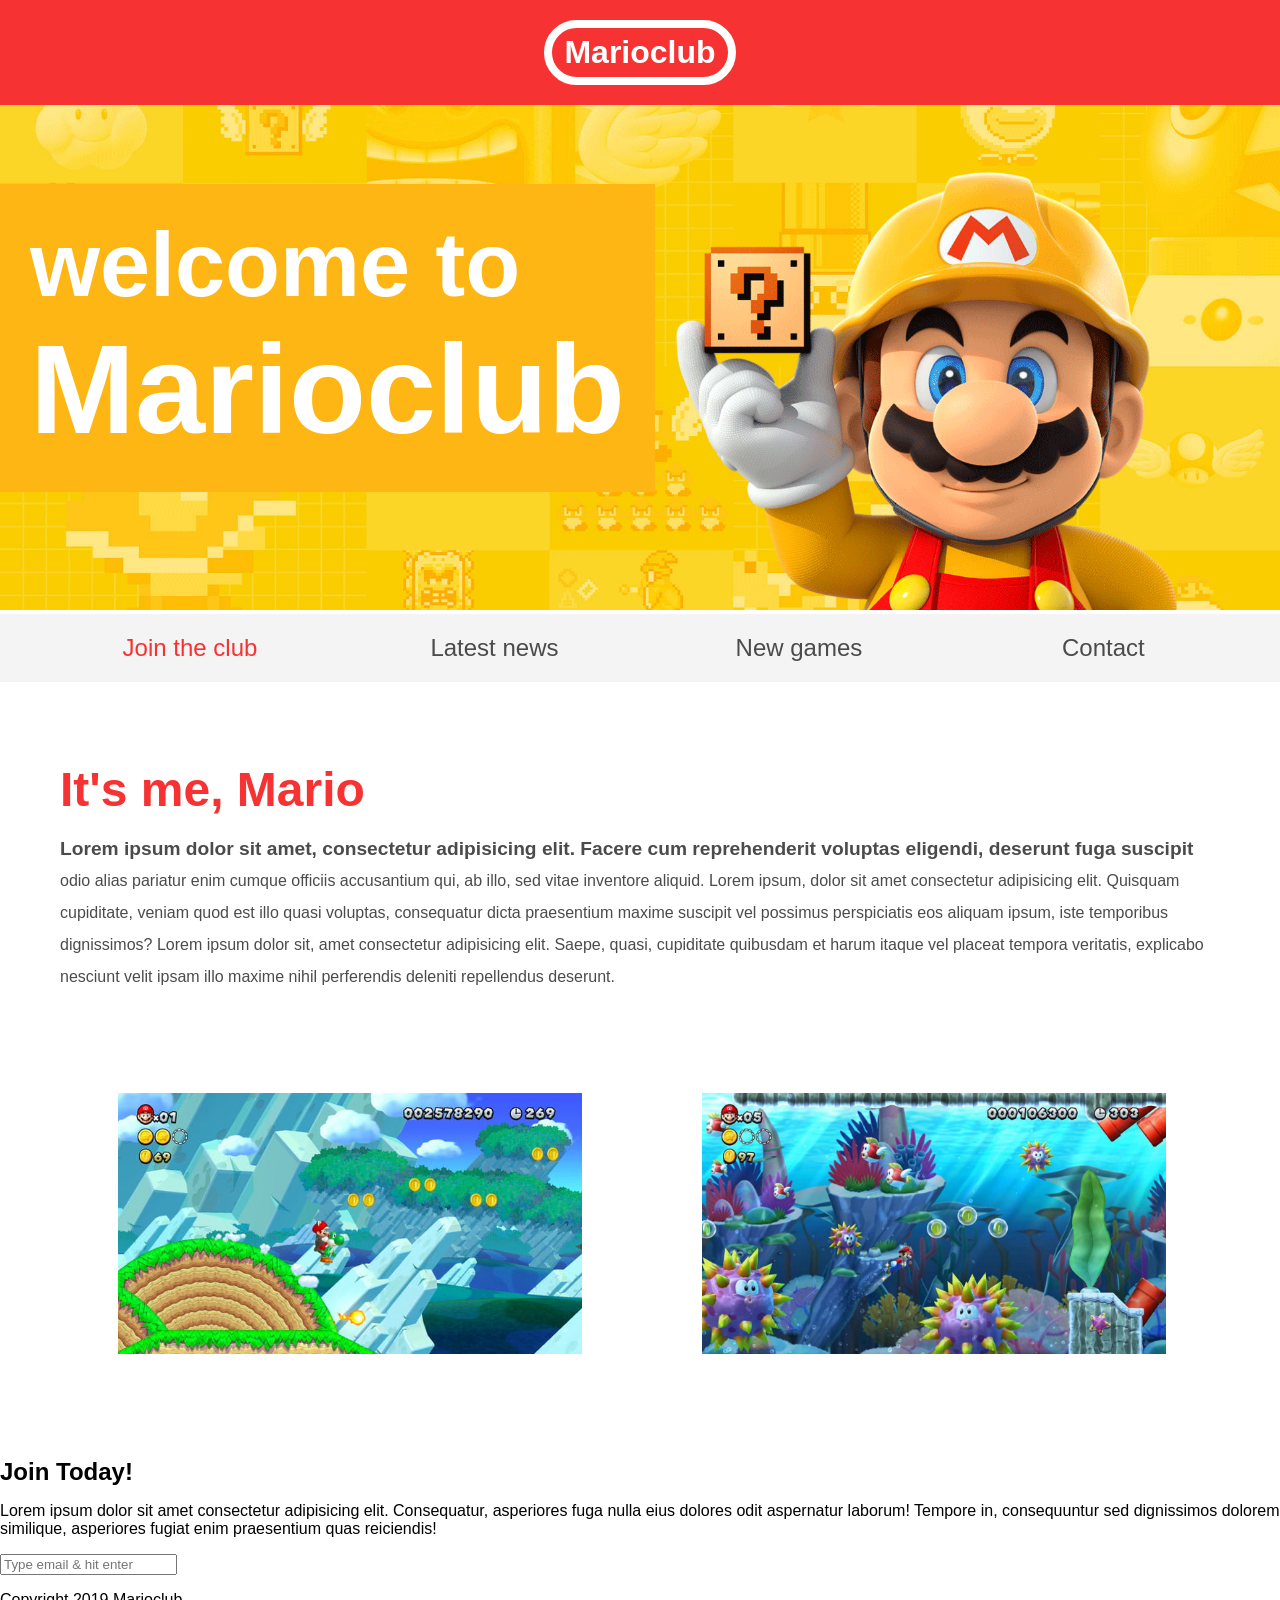
<file: index.html>
<!DOCTYPE html>
<html lang="en">
  <head>
    <title>Marioclub</title>
    <link rel="stylesheet" href="styles.css" />
  </head>
  <body>
    <header>
      <h1>Marioclub</h1>
    </header>
    <section class="banner">
      <img src="img/banner.png" alt="Marioclub welcome banner" />
      <div class="welcome">
        <h2>welcome to <br /><span>Marioclub</span></h2>
      </div>
    </section>
    <nav class="main-nav">
      <ul>
        <li><a href="/join.html" class="join">Join the club</a></li>
        <li><a href="/news.html" class="news">Latest news</a></li>
        <li><a href="/games.html" class="news">New games</a></li>
        <li><a href="/contact.html" class="news">Contact</a></li>
      </ul>
    </nav>
    <main>
      <article>
        <h2>It's me, Mario</h2>
        <p>
          Lorem ipsum dolor sit amet, consectetur adipisicing elit. Facere cum
          reprehenderit voluptas eligendi, deserunt fuga suscipit odio alias
          pariatur enim cumque officiis accusantium qui, ab illo, sed vitae
          inventore aliquid. Lorem ipsum, dolor sit amet consectetur adipisicing
          elit. Quisquam cupiditate, veniam quod est illo quasi voluptas,
          consequatur dicta praesentium maxime suscipit vel possimus
          perspiciatis eos aliquam ipsum, iste temporibus dignissimos? Lorem
          ipsum dolor sit, amet consectetur adipisicing elit. Saepe, quasi,
          cupiditate quibusdam et harum itaque vel placeat tempora veritatis,
          explicabo nesciunt velit ipsam illo maxime nihil perferendis deleniti
          repellendus deserunt.
        </p>
      </article>
      <ul class="images">
        <li><img src="img/thumb-1.png" alt="mario thumb 1" /></li>
        <li><img src="img/thumb-2.png" alt="mario thumb 2" /></li>
      </ul>
    </main>
    <section class="join">
      <h2>Join Today!</h2>
      <p>
        Lorem ipsum dolor sit amet consectetur adipisicing elit. Consequatur,
        asperiores fuga nulla eius dolores odit aspernatur laborum! Tempore in,
        consequuntur sed dignissimos dolorem similique, asperiores fugiat enim
        praesentium quas reiciendis!
      </p>
      <form>
        <input
          type="email"
          name="email"
          placeholder="Type email & hit enter"
          required
        />
      </form>
    </section>
    <footer><p class="copyright">Copyright 2019 Marioclub</p></footer>
  </body>
</html>
</file>
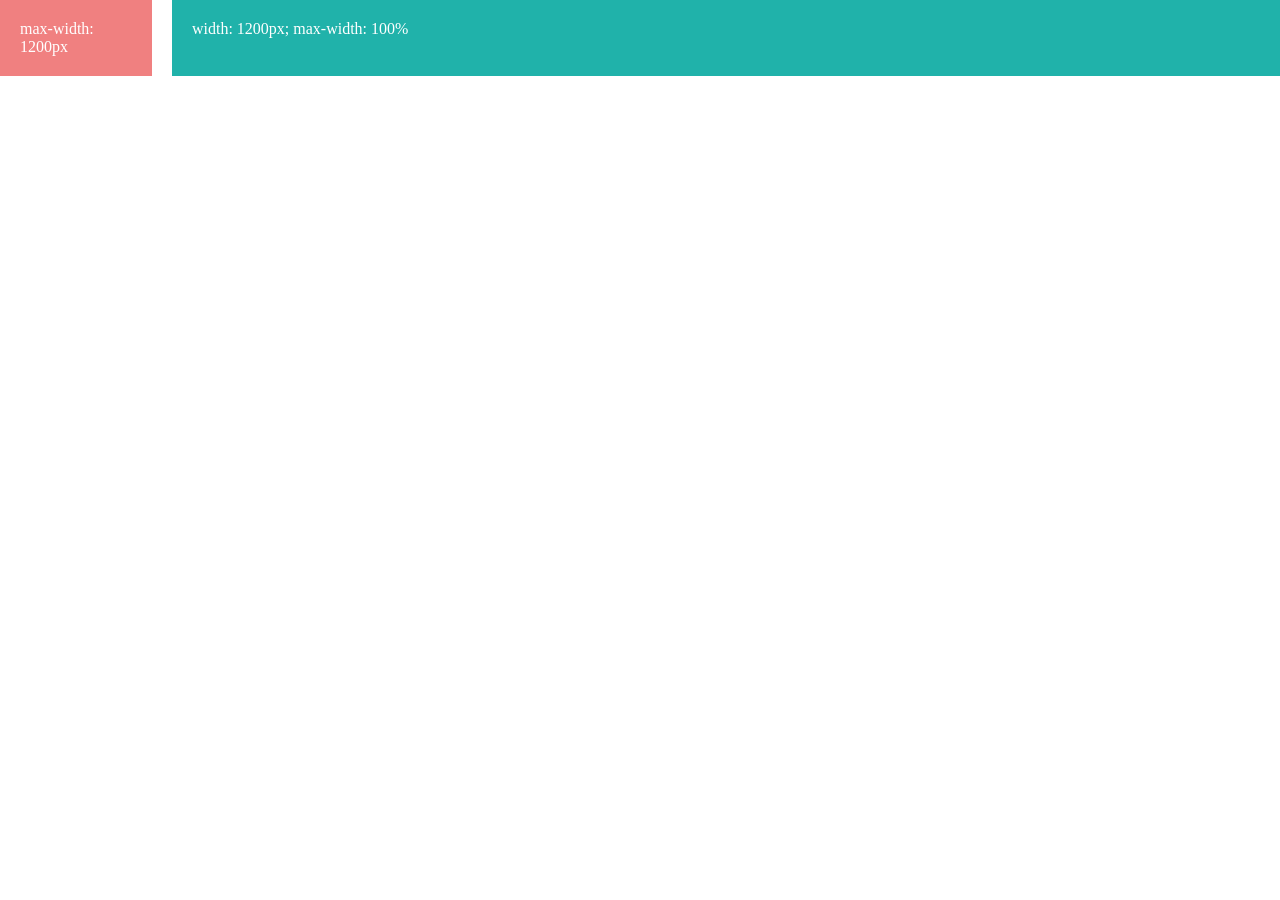
<file: about.html>
<!DOCTYPE html>
<html lang="zh">
  <head>
    <meta charset="UTF-8" />
    <title>max-width vs width+max-width</title>
    <style>
      body {
        margin: 0;
        padding: 0;
        display: flex;
        gap: 20px;
      }
      .box {
        background: lightcoral;
        color: white;
        padding: 20px;
      }
      /* 情况一：只写 max-width */
      .max {
        max-width: 1200px;
        margin: 0 auto;
      }
      /* 情况二：写 width + max-width */
      .width {
        width: 1200px;
        max-width: 100%;
        margin: 0 auto;
        background: lightseagreen;
      }
    </style>
  </head>
  <body>
    <div class="box max">max-width: 1200px</div>
    <div class="box width">width: 1200px; max-width: 100%</div>
  </body>
</html>
</file>
<file: styles.css>
/* p.error {
  color: red;
}

p.success {
  color: green;
}

p.success.feedback {
  border: 1px dashed green;
}

#content {
  background-color: #ebebeb;
  padding: 20px;
} */

/* div p {
  color: purple;
} */

/* div .error {
  color: purple;
} */

/* a[href="https://www.google.com"]
{
  background-color: green;
  text-decoration: none;
  font-weight: bold;
  text-transform: uppercase;
} */

/* a[href*='google'] {
  background-color: yellow;
  text-decoration: none;
  font-weight: bold;
  text-transform: uppercase;
} */

/* a[href$='com'] {
  background-color: yellow;
  text-decoration: none;
  font-weight: bold;
  text-transform: uppercase;
} */

/* div {
  color: lightcoral;
  border: 1px solid grey;
  margin: 40px;
  font-weight: bold;
}
div p {
  border: inherit;
  margin: inherit;
  color: crimson;
}

p {
  color: orange;
} */

/* header {
  position: static;
} */

/* header {
  position: relative;
  left: 100px;
  top: 100px;
} */

/* header {
}

.banner {
  position: relative;
}

.banner img {
  max-width: 100%;
}

.banner .welcome {
  background-color: #feb614;
  color: white;
  padding: 30px;
  position: absolute;
  left: 0;
  top: 30%;
}

.banner h2 {
  font-size: 74px;
}

.banner h2 span {
  font-size: 1.3em;
} */

/* header {
  position: relative;
  left: 100px;
  top: 100px;
} */

/* header {
  background-color: #f63232;
  padding: 20px;
  text-align: center;
  position: fixed;
  width: 100%;
  z-index: 1;
  top: 0;
  left: 0;
}

header h1 {
  color: white;
  border: 8px solid white;
  padding: 6px 12px;
  display: inline-block;
  border-radius: 33px;
}

.banner {
  position: relative;
}

.banner img {
  max-width: 100%;
}

.banner .welcome {
  background-color: #feb614;
  color: white;
  padding: 30px;
  position: absolute;
  left: 0px;
  top: 30%;
}

.banner h2 {
  font-size: 74px;
}

.banner h2 span {
  font-size: 1.3em;
}

nav {
  background-color: #f4f4f4;
  padding: 20px;
  position: sticky;
  top: 148px;
}

nav ul {
  white-space: nowrap;
  max-width: 1200px;
  margin: 0 auto;
}

nav li {
  width: 25%;
  display: inline-block;
  font-size: 24px;
}

nav li a {
  text-decoration: none;
  color: #4b4b4b;
}

nav li a.join {
  color: #f63232;
} */

/* header {
  background-color: red;

  margin: 20px 0;
  position: fixed;
  width: 100%;
  text-align: center;
  left: 0;
  top: 0;
  z-index: 1;
}

header h1 {
  color: white;
  border: 8px solid white;
  display: inline-block;
  padding: 6px 12px;
  border-radius: 36px;
}

.banner {
  position: relative;
} */
/* 
header {
  background-color: #f63232;
  padding: 20px 0;
  text-align: center;
  left: 0;
  top: 0;
  position: fixed;
  width: 100%;
  z-index: 1;
}

header h1 {
  border: 8px solid white;
  color: white;
  display: inline-block;
  padding: 6px 12px;
  border-radius: 36px;
}

.banner {
  position: relative;
}

.banner img {
  max-width: 100%;
}

.banner .welcome {
  background-color: #feb614;
  padding: 30px;
  font-size: 60px;
  position: absolute;
  color: white;
  top: 30%;
  left: 0;
}

.banner .welcome span {
  font-size: 1.4em;
} */

/* header {
  background-color: #f63232;
  padding: 20px 0;
  text-align: center;
  position: fixed;
  width: 100%;
  left: 0;
  top: 0;
  z-index: 1;
}

header h1 {
  border: 8px solid white;
  padding: 6px 12px;
  display: inline-block;
  border-radius: 36px;
  color: white;
}

.banner {
  position: relative;
}

.banner img {
  max-width: 100%;
}

.banner .welcome {
  background: #feb614;
  color: white;
  position: absolute;
  padding: 30px;
  font-size: 60px;
  left: 0;
  top: 30%;
}

.banner .welcome span {
  font-size: 1.4em;
} */

/* header {
  background-color: #f63232;
  padding: 40px 0;
  text-align: center;
  position: fixed;
  left: 0;
  top: 0;
  width: 100%;
  z-index: 1;
}

header h1 {
  color: white;
  border: 8px solid white;
  padding: 6px 12px;
  border-radius: 36px;
  display: inline-block;
}

.banner {
  position: relative;
}

.banner .welcome {
  position: absolute;
  background-color: #feb614;
  padding: 30px;
  left: 0;
  top: 30%;
}

.banner .welcome h2 {
  font-size: 60px;
  color: white;
}

.banner .welcome span {
  font-size: 1.4em;
}

nav {
  background: #f4f4f4;
  padding: 20px;
  position: sticky;
  top: 106px;

}

nav ul {
  white-space: nowrap;
  max-width: 1200px;
  margin: 0 auto;
  text-align: center;
}

nav li {
  width: 25%;
  display: inline-block;
  font-size: 24px;
}

nav li a {
  text-decoration: none;
  color: #4b4b4b;
}

nav li a.join {
  color: #f63232;
} */

/* body,
ul,
li,
h1,
h2,
a {
  margin: 0;
  padding: 0;
  font-family: arial;
}
header {
  position: fixed;
  background-color: #f63232;
  padding: 20px;
  text-align: center;
  z-index: 1;
  width: 100%;
  left: 0;
  top: 0;
}

header h1 {
  color: white;
  border: 8px solid white;
  padding: 6px 12px;
  display: inline-block;
  border-radius: 36px;
}

.banner {
  position: relative;
}

.banner img {
  max-width: 100%;
}

.banner .welcome {
  background-color: #feb614;
  color: white;
  padding: 30px;
  position: absolute;
  left: 0;
  top: 30%;
}

.banner h2 {
  font-size: 74px;
}

.banner h2 span {
  font-size: 1.3em;
}

nav {
  background-color: #f4f4f4;
  padding: 20px;
  position: sticky;
  top: 106px;
}

nav ul {
  white-space: nowrap;
  max-width: 1200px;
  margin: 0 auto;
}

nav li {
  width: 25%;
  display: inline-block;
  font-size: 24px;
}

nav li a {
  text-decoration: none;
  color: #4b4b4b;
}

nav li a.join {
  color: #f63232;
}

main {
  max-width: 100%;
  width: 1200px;
  margin: 80px auto;
  padding: 0 40px;
  box-sizing: border-box;
} */
/* body,
ul,
li,
h1,
h2,
a {
  margin: 0;
  padding: 0;
  font-family: arial;
}

header {
  background-color: #f63232;
  padding: 20px 0;
  text-align: center;
  color: white;
  position: fixed;
  width: 100%;
  left: 0;
  top: 0;
  z-index: 1;
}

header h1 {
  border: 8px solid white;
  display: inline-block;
  padding: 6px 12px;
  border-radius: 36px;
}

.banner {
  position: relative;
}

.banner .welcome {
  position: absolute;
  background-color: #feb614;
  padding: 100px;
  left: 0;
  top: 30%;
  color: white;
}

.banner h2 {
  font-size: 74px;
}

.banner span {
  font-size: 1.3em;
}

nav {
  background: #f4f4f4;
  padding: 20px;
  position: sticky;
  top: 106px;
}

nav ul {
  width: 1200px;
  white-space: nowrap;
  text-align: center;
  margin: 0 auto;
}

nav li {
  display: inline-block;
  width: 25%;
  font-size: 24px;
}

nav li a {
  text-decoration: none;
  color: #4b4b4b;
} */

/* body,
ul,
li,
h1,
h2,
a {
  margin: 0;
  padding: 0;
  font-family: arial;
}

header {
  background-color: #f63232;
  padding: 20px 0;
  text-align: center;
  position: fixed;
  width: 100%;
  left: 0;
  top: 0;
  z-index: 1;
}

header h1 {
  color: white;
  border: 8px solid white;
  display: inline-block;
  padding: 6px 12px;
  border-radius: 36px;
}

.banner {
  position: relative;
}
.banner img {
  max-width: 100%;
}

.banner .welcome {
  position: absolute;
  padding: 30px;
  background-color: #feb614;
  left: 0;
  top: 30%;
  color: white;
  font-size: 60px;
}

.banner span {
  font-size: 1.4em;
}

nav {
  background-color: #f4f4f4;
  padding: 20px;
  position: sticky;
  top: 106px;
}

nav ul {
  text-align: center;
  width: 1200px;
  white-space: nowrap;
  margin: 0 auto;
}

nav li {
  display: inline-block;
  width: 25%;
  font-size: 24px;
}

nav li a {
  color: #4b4b4b;
  text-decoration: none;
}

nav li a.join {
  color: #f63232;
} */

body,
ul,
li,
h1,
h2,
a {
  margin: 0;
  padding: 0;
  font-family: arial;
}

header {
  background-color: #f63232;
  padding: 20px 0;
  text-align: center;
  position: fixed;
  left: 0;
  top: 0;
  width: 100%;
  z-index: 1;
}

header h1 {
  color: white;
  border: 8px solid white;
  display: inline-block;
  padding: 6px 12px;
  border-radius: 36px;
}

.banner {
  position: relative;
}

.banner img {
  max-width: 100%;
}

.banner .welcome {
  background-color: #feb614;
  color: white;
  padding: 30px;
  font-size: 60px;
  position: absolute;
  left: 0;
  top: 30%;
}

.banner span {
  font-size: 1.4em;
}

nav {
  background: #f4f4f4;
  padding: 20px;
  position: sticky;
  top: 104px;
}

nav ul {
  text-align: center;
  white-space: nowrap;
  max-width: 1200px;
  margin: 0 auto;
}

nav ul li {
  display: inline-block;
  font-size: 24px;
  width: 25%;
}

nav ul li a {
  text-decoration: none;
  color: #4b4b4b;
}

nav ul li a.join {
  color: #f63232;
}

main {
  max-width: 100%;
  width: 1200px;
  margin: 80px auto;
  padding: 0 20px;
  box-sizing: border-box;
}

article h2 {
  color: #f63232;
  font-size: 48px;
}

article p {
  line-height: 2em;
  color: #4b4b4b;
}

article p::first-line {
  font-weight: bold;
  font-size: 1.2em;
}

.images {
  text-align: center;
  margin: 80px 0;
  white-space: nowrap;
}

.images li {
  display: inline-block;
  width: 40%;
  padding: 20px 5%;
}

.images li img {
  max-width: 100%;
}
</file>
